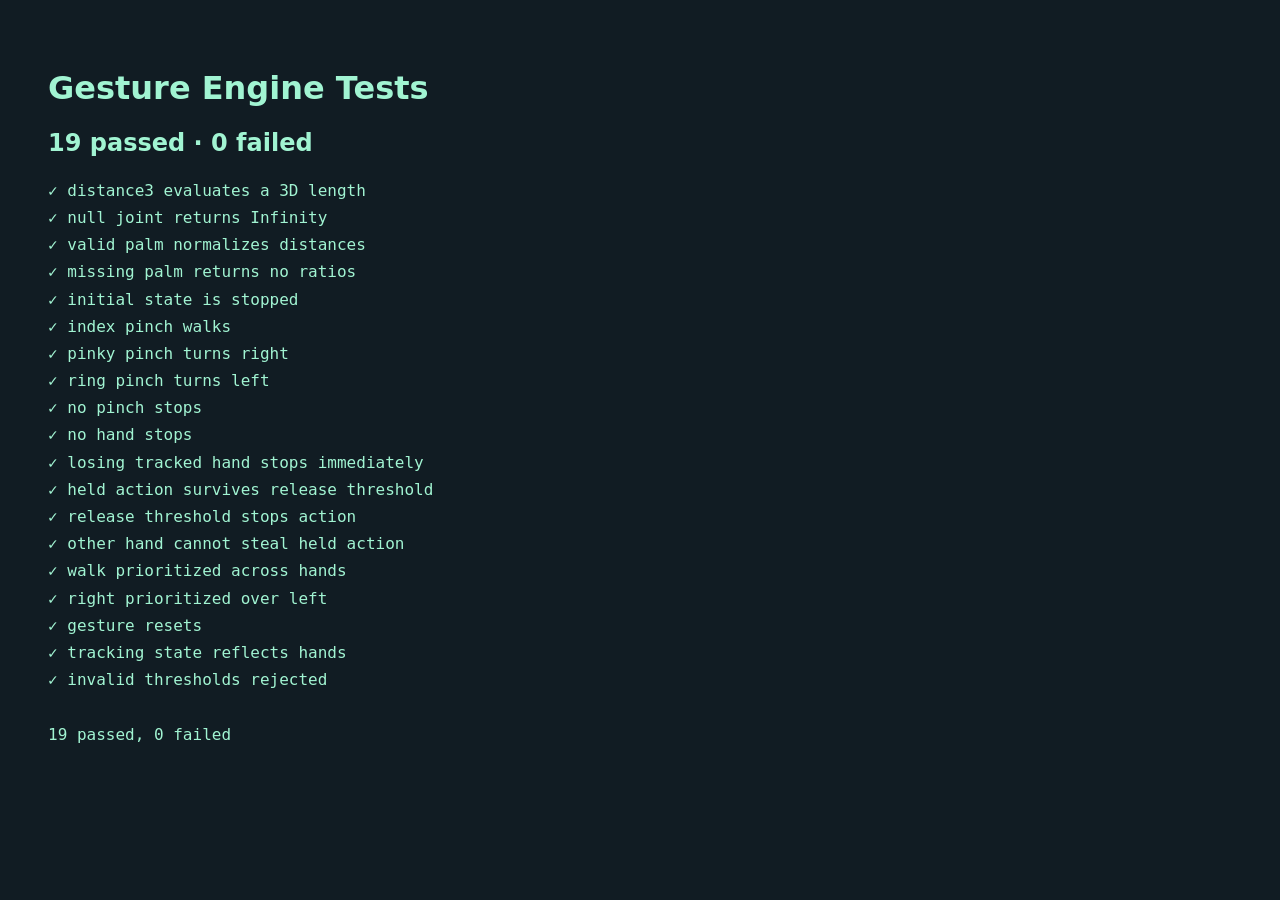
<file: tests/gestures.test.html>
<!doctype html><html lang="en"><head><meta charset="utf-8"><title>Gesture Engine Tests</title><style>body{font:16px system-ui;background:#111c23;color:#a1f4d2;padding:40px}pre{line-height:1.7;white-space:pre-wrap}</style></head><body><h1>Gesture Engine Tests</h1><h2 id="summary">Running…</h2><pre id="results"></pre><script type="module" src="./gestures.test.js"></script></body></html>
</file>
